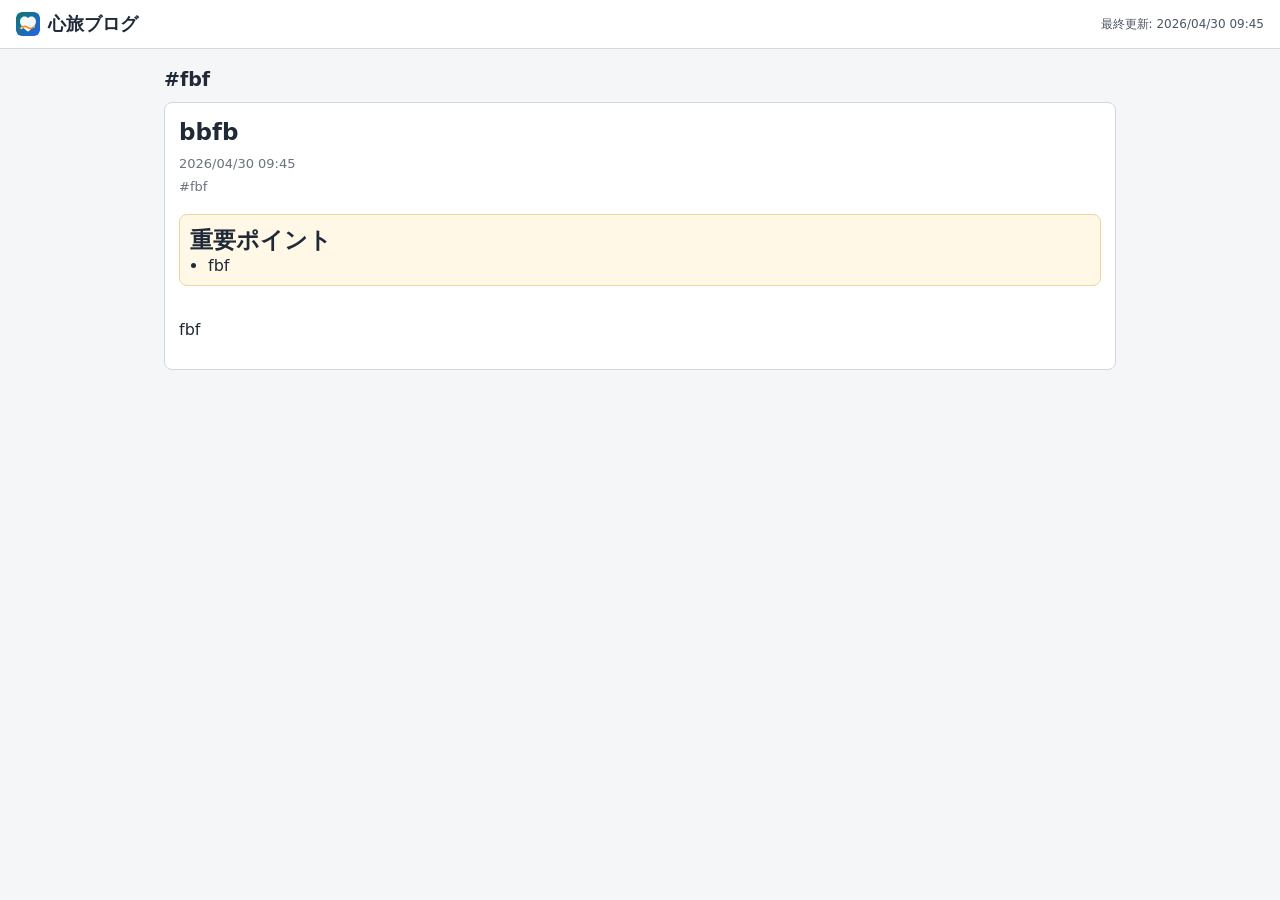
<file: index.html>
<!doctype html>
<html lang="ja">
<head>
  <meta charset="utf-8">
  <meta name="viewport" content="width=device-width, initial-scale=1">
  <title>心旅ブログ | 公開ページ</title>
  <link rel="icon" href="icon.svg" type="image/svg+xml">
  <link rel="stylesheet" href="styles.css">
  <style>
    body {
      background: #f4f6f8;
      min-height: 100vh;
    }

    .published-topbar {
      position: sticky;
      top: 0;
      z-index: 5;
      display: flex;
      align-items: center;
      justify-content: space-between;
      gap: 12px;
      padding: 12px 16px;
      border-bottom: 1px solid #d2d7de;
      background: #fff;
    }

    .published-title {
      margin: 0;
      font-size: 18px;
      line-height: 1.35;
      display: flex;
      align-items: center;
      gap: 8px;
    }

    .published-brand-icon {
      display: block;
      width: 24px;
      height: 24px;
      border-radius: 6px;
    }

    .published-meta {
      display: flex;
      align-items: center;
      gap: 8px;
      flex-wrap: wrap;
    }

    .published-updated {
      margin: 0;
      font-size: 12px;
      color: #4b5563;
    }

    .published-main {
      max-width: 980px;
      margin: 18px auto;
      padding: 0 14px 22px;
      display: grid;
      gap: 18px;
    }

    .tag-section {
      display: grid;
      gap: 10px;
    }

    .tag-heading {
      margin: 0;
      font-size: 19px;
      line-height: 1.3;
    }

    .post-list-grid {
      display: grid;
      gap: 12px;
    }

    .post-card {
      background: #fff;
      border: 1px solid #d2d7de;
      border-radius: 8px;
      padding: 14px;
      display: grid;
      gap: 8px;
    }

    .post-card h3 {
      margin: 0;
      font-size: 23px;
      line-height: 1.35;
    }

    .post-card .meta {
      margin: 0;
      font-size: 13px;
      color: #6b7280;
    }

    .empty-state {
      background: #fff;
      border: 1px solid #d2d7de;
      border-radius: 8px;
      padding: 18px;
    }

    .empty-state p {
      margin: 0 0 10px;
    }
  </style>
</head>
<body>
  <header class="published-topbar">
    <h1 class="published-title"><img src="icon.svg" alt="" class="published-brand-icon" width="24" height="24">心旅ブログ</h1>
    <div class="published-meta">
      <p id="publishedUpdated" class="published-updated">最終更新: -</p>
    </div>
  </header>

  <main id="publishedRoot" class="published-main"></main>

  <script src="published.js"></script>
</body>
</html>
</file>
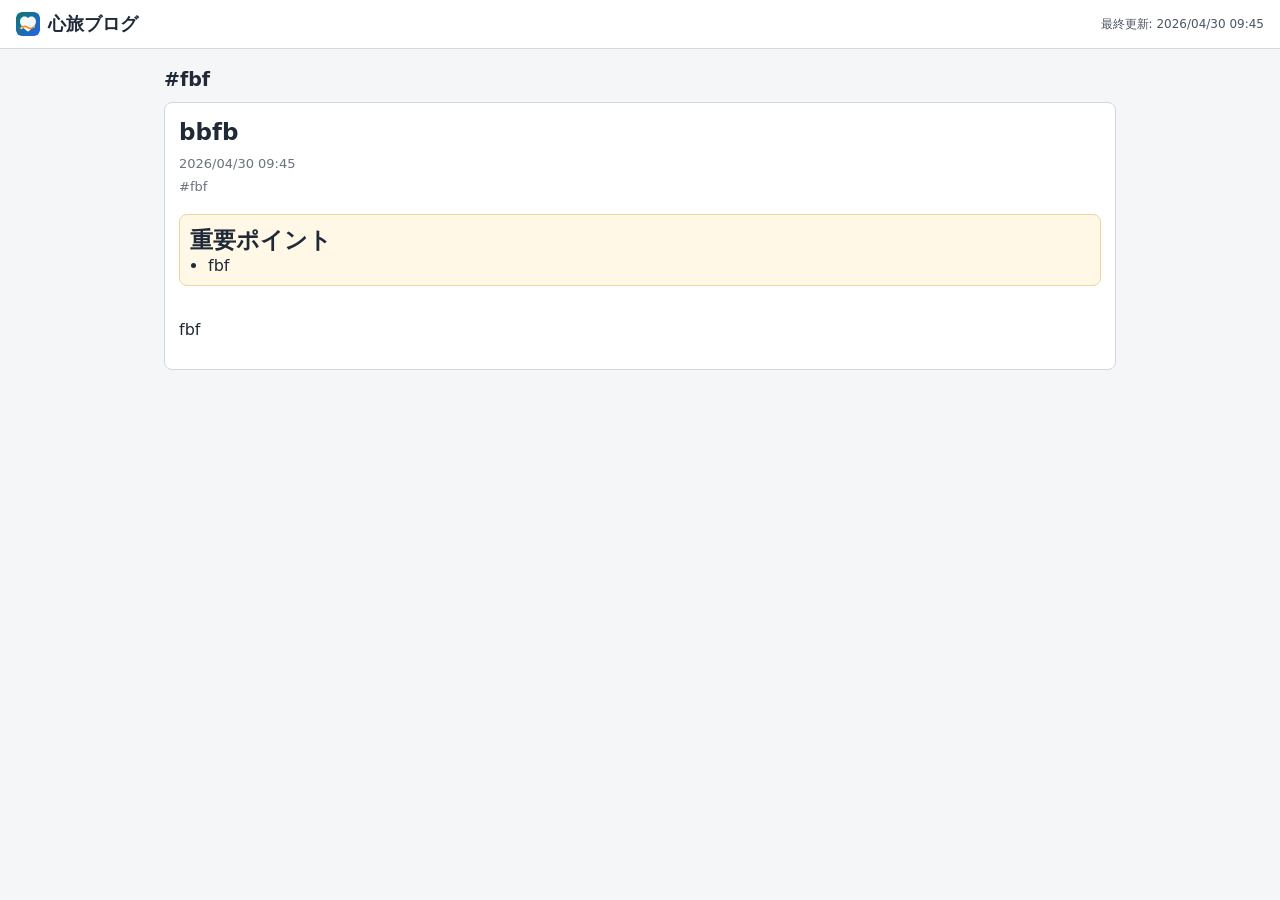
<file: published.html>
<!doctype html>
<html lang="ja">
<head>
  <meta charset="utf-8">
  <meta name="viewport" content="width=device-width, initial-scale=1">
  <title>心旅ブログ | 公開ページ</title>
  <link rel="icon" href="icon.svg" type="image/svg+xml">
  <meta http-equiv="refresh" content="0;url=index.html">
</head>
<body>
  <p>公開ビューへ移動します。自動で移動しない場合は <a href="index.html">こちら</a> を開いてください。</p>
  <script>
    window.location.replace("index.html");
  </script>
</body>
</html>
</file>
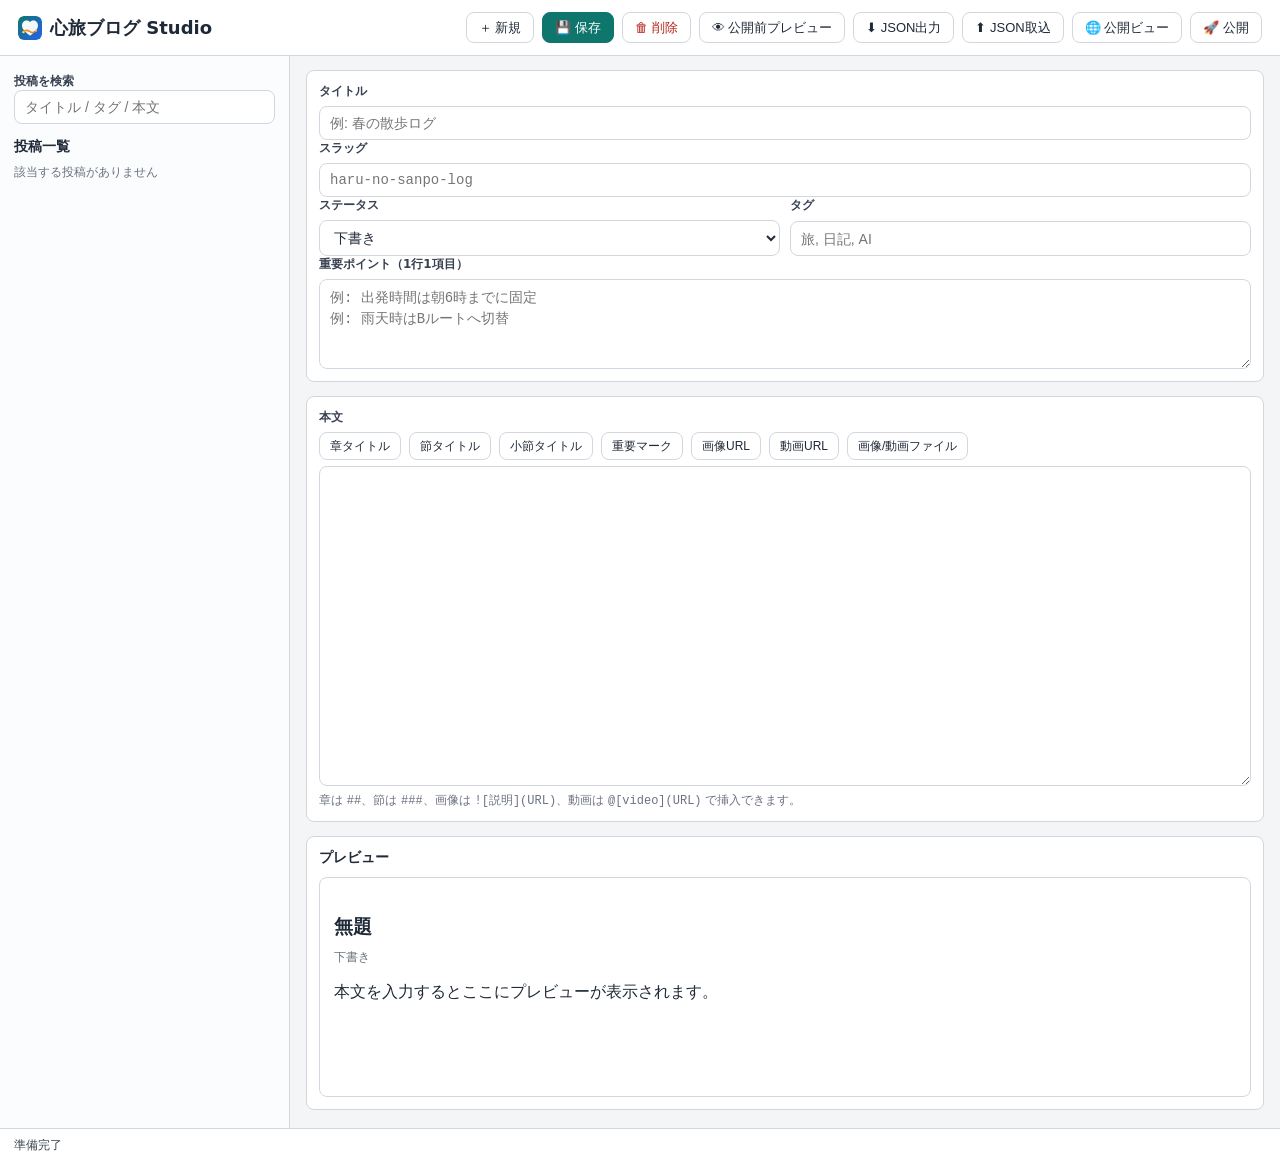
<file: studio.html>
<!doctype html>
<html lang="ja">
<head>
  <meta charset="utf-8">
  <meta name="viewport" content="width=device-width, initial-scale=1">
  <title>心旅ブログ | 編集スタジオ</title>
  <script>
    (function () {
      var isHosted = location.protocol.indexOf("http") === 0;
      var isGithubPages = /(^|\.)github\.io$/i.test(location.hostname);
      if (isHosted && isGithubPages) {
        location.replace("index.html");
      }
    })();
  </script>
  <link rel="icon" href="icon.svg" type="image/svg+xml">
  <link rel="stylesheet" href="styles.css">
</head>
<body>
  <div class="app-shell">
    <header class="topbar">
      <div class="brand-wrap">
        <img src="icon.svg" alt="" class="brand-icon" width="24" height="24">
        <h1 class="brand">心旅ブログ Studio</h1>
      </div>
      <div class="toolbar">
        <button id="newPostBtn" class="btn" title="新規">＋ 新規</button>
        <button id="savePostBtn" class="btn primary" title="保存">💾 保存</button>
        <button id="deletePostBtn" class="btn danger" title="削除">🗑 削除</button>
        <button id="prePublishPreviewBtn" class="btn" title="公開前プレビュー">👁 公開前プレビュー</button>
        <button id="exportBtn" class="btn" title="JSON出力">⬇ JSON出力</button>
        <button id="importBtn" class="btn" title="JSON取込">⬆ JSON取込</button>
        <button id="publishedViewBtn" class="btn" title="公開ビュー">🌐 公開ビュー</button>
        <button id="publishDataBtn" class="btn" title="公開">🚀 公開</button>
        <input id="importInput" type="file" accept=".json,application/json" hidden>
      </div>
    </header>

    <div class="layout">
      <aside class="sidebar">
        <label class="field-label" for="searchInput">投稿を検索</label>
        <input id="searchInput" class="input" type="search" placeholder="タイトル / タグ / 本文">
        <div class="sidebar-head">
          <h2>投稿一覧</h2>
        </div>
        <ul id="postList" class="post-list"></ul>
      </aside>

      <main class="editor">
        <section class="fields">
          <div class="field-row">
            <label class="field-label" for="titleInput">タイトル</label>
            <input id="titleInput" class="input" type="text" placeholder="例: 春の散歩ログ">
          </div>

          <div class="field-row">
            <label class="field-label" for="slugInput">スラッグ</label>
            <input id="slugInput" class="input mono" type="text" placeholder="haru-no-sanpo-log">
          </div>

          <div class="grid-2">
            <div class="field-row">
              <label class="field-label" for="statusInput">ステータス</label>
              <select id="statusInput" class="input">
                <option value="draft">下書き</option>
                <option value="published">公開</option>
              </select>
            </div>
            <div class="field-row">
              <label class="field-label" for="tagsInput">タグ</label>
              <input id="tagsInput" class="input" type="text" placeholder="旅, 日記, AI">
            </div>
          </div>

          <div class="field-row">
            <label class="field-label" for="keyPointsInput">重要ポイント（1行1項目）</label>
            <textarea id="keyPointsInput" class="textarea compact" placeholder="例: 出発時間は朝6時までに固定&#10;例: 雨天時はBルートへ切替"></textarea>
          </div>
        </section>

        <section class="writer">
          <div class="field-row">
            <label class="field-label" for="contentInput">本文</label>
            <div class="content-tools" role="toolbar" aria-label="本文構造ツール">
              <button id="insertChapterBtn" class="btn tool-btn" type="button">章タイトル</button>
              <button id="insertSectionBtn" class="btn tool-btn" type="button">節タイトル</button>
              <button id="insertSubSectionBtn" class="btn tool-btn" type="button">小節タイトル</button>
              <button id="insertImportantBtn" class="btn tool-btn" type="button">重要マーク</button>
              <button id="insertImageUrlBtn" class="btn tool-btn" type="button">画像URL</button>
              <button id="insertVideoUrlBtn" class="btn tool-btn" type="button">動画URL</button>
              <button id="insertMediaFileBtn" class="btn tool-btn" type="button">画像/動画ファイル</button>
              <input id="mediaFileInput" type="file" accept="image/*,video/*" multiple hidden>
            </div>
            <textarea id="contentInput" class="textarea" spellcheck="true"></textarea>
            <p class="hint">章は <code>##</code>、節は <code>###</code>、画像は <code>![説明](URL)</code>、動画は <code>@[video](URL)</code> で挿入できます。</p>
          </div>
        </section>

        <section class="preview-wrap">
          <h2>プレビュー</h2>
          <article id="preview" class="preview"></article>
        </section>
      </main>
    </div>

    <footer id="statusLine" class="status-line">準備完了</footer>
  </div>

  <div id="previewModal" class="modal hidden" role="dialog" aria-modal="true" aria-labelledby="previewModalTitle">
    <div class="modal-panel">
      <div class="modal-head">
        <h2 id="previewModalTitle">公開前プレビュー</h2>
      </div>
      <article id="previewModalBody" class="preview modal-preview"></article>
      <div class="modal-actions">
        <button id="previewModalCancelBtn" class="btn">閉じる</button>
        <button id="previewModalConfirmBtn" class="btn primary">この内容で公開保存</button>
      </div>
    </div>
  </div>

  <script src="script.js"></script>
</body>
</html>
</file>
<file: styles.css>
:root {
  --bg: #f3f5f7;
  --panel: #ffffff;
  --ink: #1f2937;
  --muted: #6b7280;
  --line: #d2d7de;
  --accent: #0f766e;
  --accent-strong: #0b5f59;
  --danger: #b42318;
}

* {
  box-sizing: border-box;
}

html,
body {
  margin: 0;
  padding: 0;
  font-family: "Segoe UI", system-ui, -apple-system, sans-serif;
  color: var(--ink);
  background: var(--bg);
  height: 100%;
}

body {
  min-height: 100vh;
}

.app-shell {
  min-height: 100vh;
  display: grid;
  grid-template-rows: auto 1fr auto;
}

.topbar {
  display: flex;
  align-items: center;
  justify-content: space-between;
  gap: 12px;
  padding: 12px 18px;
  border-bottom: 1px solid var(--line);
  background: var(--panel);
}

.brand {
  margin: 0;
  font-size: 18px;
  font-weight: 650;
}

.brand-wrap {
  display: flex;
  align-items: center;
  gap: 8px;
}

.brand-icon {
  display: block;
  width: 24px;
  height: 24px;
  border-radius: 6px;
}

.toolbar {
  display: flex;
  flex-wrap: wrap;
  justify-content: flex-end;
  gap: 8px;
}

.btn {
  border: 1px solid var(--line);
  background: #fff;
  color: var(--ink);
  border-radius: 8px;
  padding: 8px 12px;
  font-size: 13px;
  line-height: 1;
  cursor: pointer;
  white-space: nowrap;
}

.btn:hover {
  border-color: #9ea7b3;
}

.btn.primary {
  background: var(--accent);
  color: #fff;
  border-color: var(--accent);
}

.btn.primary:hover {
  background: var(--accent-strong);
}

.btn.danger {
  color: var(--danger);
}

.layout {
  display: grid;
  grid-template-columns: 290px minmax(0, 1fr);
  min-height: 0;
}

.sidebar {
  border-right: 1px solid var(--line);
  padding: 14px;
  overflow: auto;
  background: #fbfcfd;
}

.sidebar-head {
  margin-top: 14px;
  margin-bottom: 8px;
}

.sidebar-head h2 {
  margin: 0;
  font-size: 14px;
}

.post-list {
  list-style: none;
  margin: 0;
  padding: 0;
  display: grid;
  gap: 10px;
}

.tag-group {
  border: 1px solid var(--line);
  border-radius: 8px;
  background: #fff;
  overflow: hidden;
}

.tag-group-head {
  display: flex;
  align-items: center;
  justify-content: space-between;
  gap: 8px;
  padding: 8px 10px;
  border-bottom: 1px solid var(--line);
  background: #f7fafc;
}

.tag-name {
  margin: 0;
  font-size: 12px;
  font-weight: 650;
  color: #0b4b59;
}

.tag-count {
  margin: 0;
  font-size: 11px;
  color: var(--muted);
}

.tag-posts {
  list-style: none;
  margin: 0;
  padding: 8px;
  display: grid;
  gap: 8px;
}

.post-item-btn {
  width: 100%;
  text-align: left;
  border: 1px solid var(--line);
  border-radius: 8px;
  padding: 9px;
  background: #fff;
  cursor: pointer;
}

.post-item-btn:hover {
  border-color: #9ea7b3;
}

.post-item-btn.active {
  border-color: var(--accent);
  box-shadow: inset 0 0 0 1px var(--accent);
}

.post-title {
  margin: 0 0 4px;
  font-size: 13px;
  font-weight: 600;
  white-space: nowrap;
  overflow: hidden;
  text-overflow: ellipsis;
}

.post-meta {
  margin: 0;
  font-size: 12px;
  color: var(--muted);
}

.editor {
  padding: 14px 16px 18px;
  overflow: auto;
  display: grid;
  align-content: start;
  gap: 14px;
}

.fields,
.writer,
.preview-wrap {
  background: var(--panel);
  border: 1px solid var(--line);
  border-radius: 8px;
  padding: 12px;
}

.grid-2 {
  display: grid;
  grid-template-columns: 1fr 1fr;
  gap: 10px;
}

.field-row {
  display: grid;
  gap: 6px;
}

.field-label {
  font-size: 12px;
  font-weight: 600;
  color: #374151;
}

.input,
.textarea,
select.input {
  width: 100%;
  border: 1px solid var(--line);
  background: #fff;
  color: var(--ink);
  border-radius: 8px;
  font-size: 14px;
  padding: 8px 10px;
  outline: none;
}

.input:focus,
.textarea:focus,
select.input:focus {
  border-color: var(--accent);
  box-shadow: 0 0 0 2px rgba(15, 118, 110, 0.12);
}

.mono {
  font-family: ui-monospace, SFMono-Regular, Menlo, Consolas, monospace;
}

.textarea {
  min-height: 320px;
  resize: vertical;
  line-height: 1.6;
}

.textarea.compact {
  min-height: 90px;
  line-height: 1.5;
}

.hint {
  margin: 0;
  font-size: 12px;
  color: var(--muted);
}

.content-tools {
  display: flex;
  flex-wrap: wrap;
  gap: 8px;
}

.tool-btn {
  padding: 7px 10px;
  font-size: 12px;
}

.preview-wrap h2 {
  margin: 0 0 10px;
  font-size: 14px;
}

.preview {
  border: 1px solid var(--line);
  border-radius: 8px;
  padding: 14px;
  min-height: 220px;
  line-height: 1.65;
  background: #fff;
}

.preview h1,
.preview h2,
.preview h3,
.preview h4 {
  line-height: 1.35;
  margin-top: 1.2em;
  margin-bottom: 0.45em;
}

.preview p,
.preview ul,
.preview ol,
.preview blockquote,
.preview pre {
  margin: 0.7em 0;
}

.preview code {
  font-family: ui-monospace, SFMono-Regular, Menlo, Consolas, monospace;
  background: #eef2f7;
  border-radius: 5px;
  padding: 0.1em 0.3em;
}

.preview pre {
  background: #111827;
  color: #f9fafb;
  border-radius: 8px;
  padding: 10px;
  overflow-x: auto;
}

.preview pre code {
  background: transparent;
  padding: 0;
  color: inherit;
}

.preview blockquote {
  border-left: 3px solid #b3bdc8;
  margin-left: 0;
  padding: 0.2em 0 0.2em 12px;
  color: #4b5563;
}

.article-body .body-head {
  border-left: 4px solid #8ea0b6;
  padding-left: 10px;
}

.article-body .body-head-1 {
  font-size: 25px;
  border-left-color: #0f766e;
  background: #f3fbf9;
  padding-top: 6px;
  padding-bottom: 6px;
}

.article-body .body-head-2 {
  font-size: 21px;
  border-left-color: #2563eb;
}

.article-body .body-head-3 {
  font-size: 18px;
  border-left-color: #6d28d9;
}

.article-body .body-head-4,
.article-body .body-head-5,
.article-body .body-head-6 {
  font-size: 16px;
}

.article-body .media-block {
  margin: 14px 0;
  border: 1px solid #d2d7de;
  border-radius: 8px;
  background: #f8fafc;
  padding: 10px;
}

.article-body .media-block img,
.article-body .media-block video {
  display: block;
  width: 100%;
  max-width: 100%;
  border-radius: 6px;
  background: #000;
}

.article-body .media-block figcaption {
  margin-top: 8px;
  font-size: 12px;
  color: #4b5563;
}

.important-section {
  border: 1px solid #f1d599;
  background: #fff8e6;
  border-radius: 8px;
  padding: 10px;
  margin: 12px 0 10px;
}

.important-section h3 {
  margin: 0 0 8px;
  font-size: 14px;
  line-height: 1.3;
}

.important-section ul {
  margin: 0;
  padding-left: 18px;
}

.important-mark {
  background: #ffecb3;
  color: #4f3a00;
  padding: 0.03em 0.3em;
  border-radius: 4px;
}

.status-line {
  border-top: 1px solid var(--line);
  background: #fff;
  color: #374151;
  padding: 8px 14px;
  font-size: 12px;
}

.modal.hidden {
  display: none;
}

.modal {
  position: fixed;
  inset: 0;
  z-index: 30;
  display: grid;
  place-items: center;
  padding: 18px;
  background: rgba(17, 24, 39, 0.45);
}

.modal-panel {
  width: min(860px, 100%);
  max-height: calc(100vh - 36px);
  background: #fff;
  border: 1px solid #d2d7de;
  border-radius: 8px;
  display: grid;
  grid-template-rows: auto 1fr auto;
}

.modal-head {
  border-bottom: 1px solid #d2d7de;
  padding: 12px 14px;
}

.modal-head h2 {
  margin: 0;
  font-size: 16px;
}

.modal-preview {
  border: 0;
  border-radius: 0;
  min-height: 0;
  overflow: auto;
}

.modal-actions {
  border-top: 1px solid #d2d7de;
  padding: 10px 12px;
  display: flex;
  justify-content: flex-end;
  gap: 8px;
}

@media (max-width: 980px) {
  .layout {
    grid-template-columns: 1fr;
  }

  .sidebar {
    border-right: 0;
    border-bottom: 1px solid var(--line);
    max-height: 220px;
  }

  .grid-2 {
    grid-template-columns: 1fr;
  }

  .content-tools {
    gap: 6px;
  }
}
</file>
